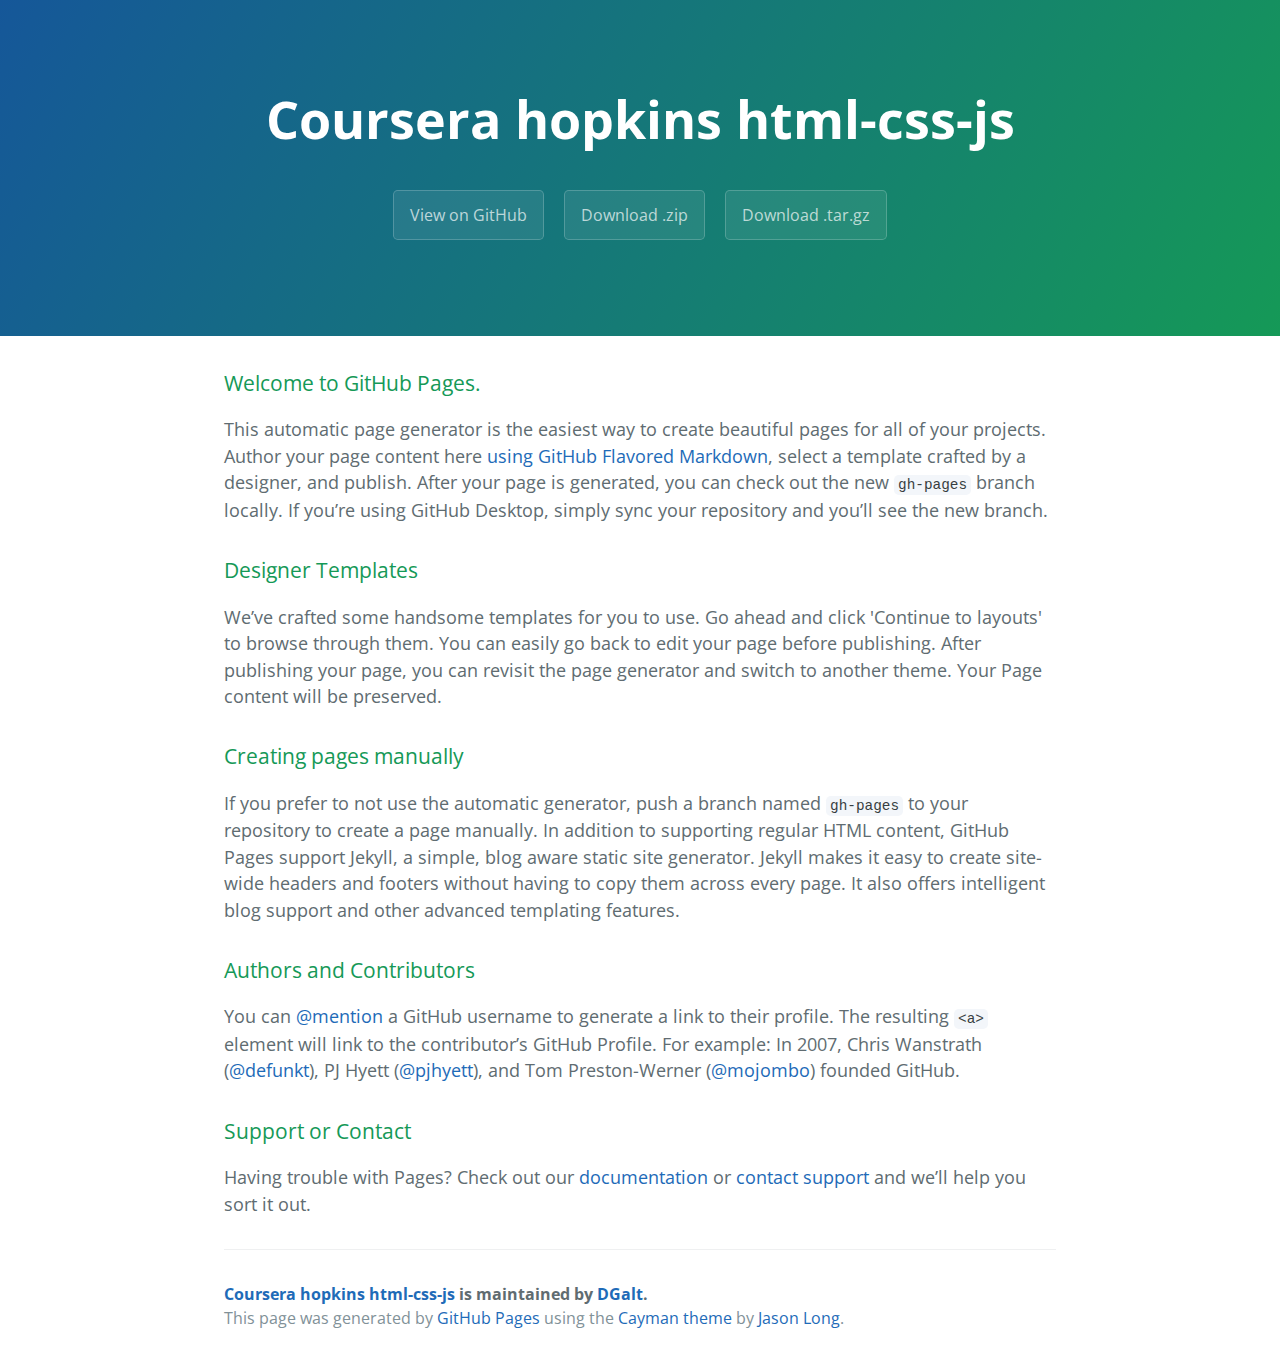
<file: index.html>
<!DOCTYPE html>
<html lang="en-us">
  <head>
    <meta charset="UTF-8">
    <title>Coursera hopkins html-css-js by DGalt</title>
    <meta name="viewport" content="width=device-width, initial-scale=1">
    <link rel="stylesheet" type="text/css" href="stylesheets/normalize.css" media="screen">
    <link href='https://fonts.googleapis.com/css?family=Open+Sans:400,700' rel='stylesheet' type='text/css'>
    <link rel="stylesheet" type="text/css" href="stylesheets/stylesheet.css" media="screen">
    <link rel="stylesheet" type="text/css" href="stylesheets/github-light.css" media="screen">
  </head>
  <body>
    <section class="page-header">
      <h1 class="project-name">Coursera hopkins html-css-js</h1>
      <h2 class="project-tagline"></h2>
      <a href="https://github.com/DGalt/coursera_hopkins_html-css-js" class="btn">View on GitHub</a>
      <a href="https://github.com/DGalt/coursera_hopkins_html-css-js/zipball/master" class="btn">Download .zip</a>
      <a href="https://github.com/DGalt/coursera_hopkins_html-css-js/tarball/master" class="btn">Download .tar.gz</a>
    </section>

    <section class="main-content">
      <h3>
<a id="welcome-to-github-pages" class="anchor" href="#welcome-to-github-pages" aria-hidden="true"><span aria-hidden="true" class="octicon octicon-link"></span></a>Welcome to GitHub Pages.</h3>

<p>This automatic page generator is the easiest way to create beautiful pages for all of your projects. Author your page content here <a href="https://guides.github.com/features/mastering-markdown/">using GitHub Flavored Markdown</a>, select a template crafted by a designer, and publish. After your page is generated, you can check out the new <code>gh-pages</code> branch locally. If you’re using GitHub Desktop, simply sync your repository and you’ll see the new branch.</p>

<h3>
<a id="designer-templates" class="anchor" href="#designer-templates" aria-hidden="true"><span aria-hidden="true" class="octicon octicon-link"></span></a>Designer Templates</h3>

<p>We’ve crafted some handsome templates for you to use. Go ahead and click 'Continue to layouts' to browse through them. You can easily go back to edit your page before publishing. After publishing your page, you can revisit the page generator and switch to another theme. Your Page content will be preserved.</p>

<h3>
<a id="creating-pages-manually" class="anchor" href="#creating-pages-manually" aria-hidden="true"><span aria-hidden="true" class="octicon octicon-link"></span></a>Creating pages manually</h3>

<p>If you prefer to not use the automatic generator, push a branch named <code>gh-pages</code> to your repository to create a page manually. In addition to supporting regular HTML content, GitHub Pages support Jekyll, a simple, blog aware static site generator. Jekyll makes it easy to create site-wide headers and footers without having to copy them across every page. It also offers intelligent blog support and other advanced templating features.</p>

<h3>
<a id="authors-and-contributors" class="anchor" href="#authors-and-contributors" aria-hidden="true"><span aria-hidden="true" class="octicon octicon-link"></span></a>Authors and Contributors</h3>

<p>You can <a href="https://help.github.com/articles/basic-writing-and-formatting-syntax/#mentioning-users-and-teams" class="user-mention">@mention</a> a GitHub username to generate a link to their profile. The resulting <code>&lt;a&gt;</code> element will link to the contributor’s GitHub Profile. For example: In 2007, Chris Wanstrath (<a href="https://github.com/defunkt" class="user-mention">@defunkt</a>), PJ Hyett (<a href="https://github.com/pjhyett" class="user-mention">@pjhyett</a>), and Tom Preston-Werner (<a href="https://github.com/mojombo" class="user-mention">@mojombo</a>) founded GitHub.</p>

<h3>
<a id="support-or-contact" class="anchor" href="#support-or-contact" aria-hidden="true"><span aria-hidden="true" class="octicon octicon-link"></span></a>Support or Contact</h3>

<p>Having trouble with Pages? Check out our <a href="https://help.github.com/pages">documentation</a> or <a href="https://github.com/contact">contact support</a> and we’ll help you sort it out.</p>

      <footer class="site-footer">
        <span class="site-footer-owner"><a href="https://github.com/DGalt/coursera_hopkins_html-css-js">Coursera hopkins html-css-js</a> is maintained by <a href="https://github.com/DGalt">DGalt</a>.</span>

        <span class="site-footer-credits">This page was generated by <a href="https://pages.github.com">GitHub Pages</a> using the <a href="https://github.com/jasonlong/cayman-theme">Cayman theme</a> by <a href="https://twitter.com/jasonlong">Jason Long</a>.</span>
      </footer>

    </section>

  
  </body>
</html>
</file>
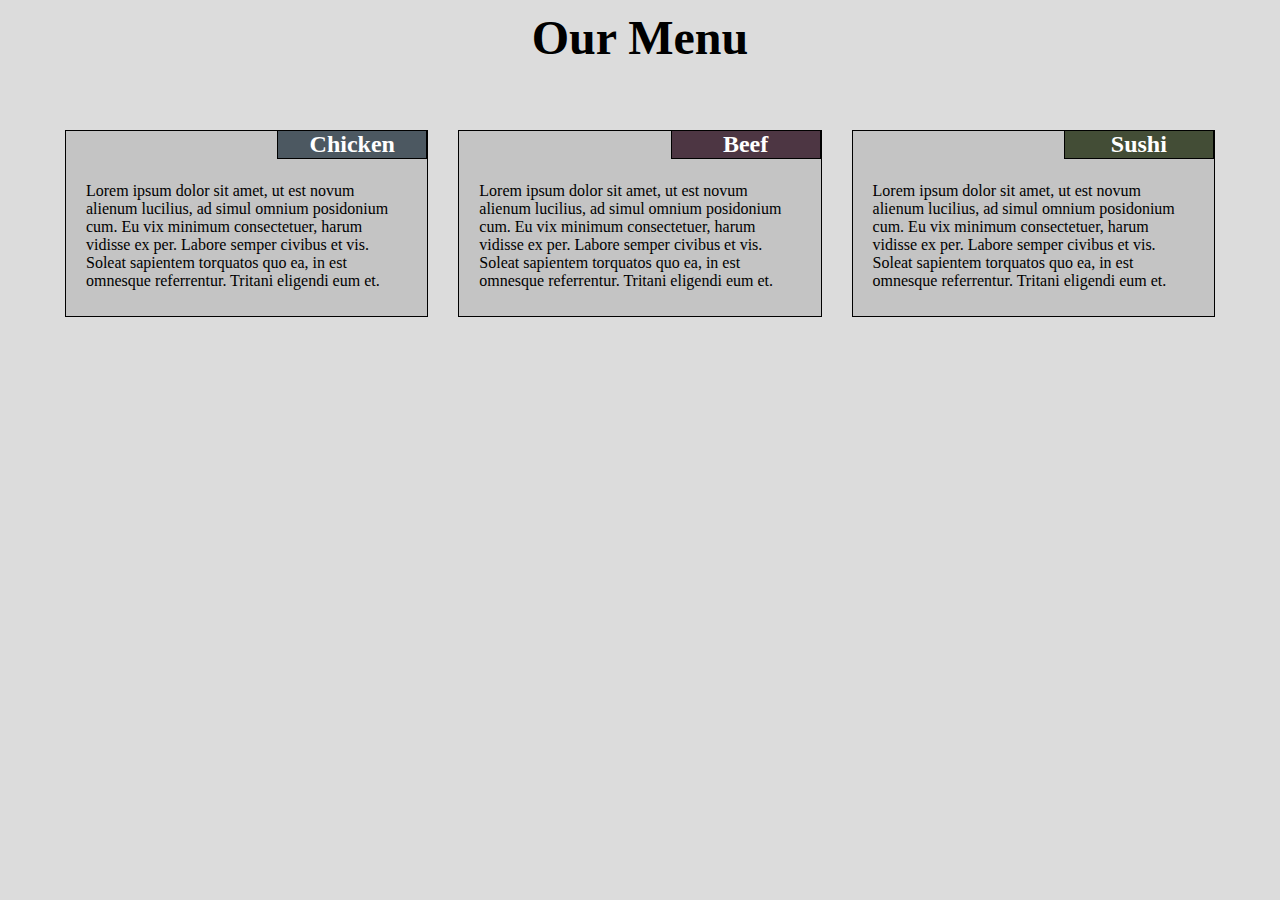
<file: mod2_solution/index.html>
<!doctype html>
<html>
    <head>
	<title>"Mod 2"</title>
	<meta charset="utf-8" />
	<meta name="viewport" content="width=device-width, initial-scale=1">
	<link rel="stylesheet" href="css/styles.css"
    </head>
    <body>
	<h1>Our Menu</h1>
	<div class="row">
	    <div class="col-lg-4 col-md-6">
		<section>
		    <h2 class="c">Chicken</h2>
		    <p>Lorem ipsum dolor sit amet, ut est novum alienum lucilius,
			ad simul omnium posidonium cum. Eu vix minimum consectetuer,
			harum vidisse ex per. Labore semper civibus et vis. Soleat
			sapientem torquatos quo ea, in est omnesque referrentur.
			Tritani eligendi eum et.
		    </p>
		</section>
	    </div>
	    <div class="col-lg-4 col-md-6">
		<section>
		    <h2 class="b">Beef</h2>
		    <p>Lorem ipsum dolor sit amet, ut est novum alienum lucilius,
			ad simul omnium posidonium cum. Eu vix minimum consectetuer,
			harum vidisse ex per. Labore semper civibus et vis. Soleat
			sapientem torquatos quo ea, in est omnesque referrentur.
			Tritani eligendi eum et.
		    </p>
		</section>
	    </div>
	    <div  class="col-lg-4 col-md-12">
		<section>
		    <h2 class="s">Sushi</h2>
		    <p>Lorem ipsum dolor sit amet, ut est novum alienum lucilius,
			ad simul omnium posidonium cum. Eu vix minimum consectetuer,
			harum vidisse ex per. Labore semper civibus et vis. Soleat
			sapientem torquatos quo ea, in est omnesque referrentur.
			Tritani eligendi eum et.
		    </p>
		</section>
	    </div>
	</div>
    </body>
</html>
</file>
<file: stylesheets/stylesheet.css>
* {
  box-sizing: border-box; }

body {
  padding: 0;
  margin: 0;
  font-family: "Open Sans", "Helvetica Neue", Helvetica, Arial, sans-serif;
  font-size: 16px;
  line-height: 1.5;
  color: #606c71; }

a {
  color: #1e6bb8;
  text-decoration: none; }
  a:hover {
    text-decoration: underline; }

.btn {
  display: inline-block;
  margin-bottom: 1rem;
  color: rgba(255, 255, 255, 0.7);
  background-color: rgba(255, 255, 255, 0.08);
  border-color: rgba(255, 255, 255, 0.2);
  border-style: solid;
  border-width: 1px;
  border-radius: 0.3rem;
  transition: color 0.2s, background-color 0.2s, border-color 0.2s; }
  .btn + .btn {
    margin-left: 1rem; }

.btn:hover {
  color: rgba(255, 255, 255, 0.8);
  text-decoration: none;
  background-color: rgba(255, 255, 255, 0.2);
  border-color: rgba(255, 255, 255, 0.3); }

@media screen and (min-width: 64em) {
  .btn {
    padding: 0.75rem 1rem; } }

@media screen and (min-width: 42em) and (max-width: 64em) {
  .btn {
    padding: 0.6rem 0.9rem;
    font-size: 0.9rem; } }

@media screen and (max-width: 42em) {
  .btn {
    display: block;
    width: 100%;
    padding: 0.75rem;
    font-size: 0.9rem; }
    .btn + .btn {
      margin-top: 1rem;
      margin-left: 0; } }

.page-header {
  color: #fff;
  text-align: center;
  background-color: #159957;
  background-image: linear-gradient(120deg, #155799, #159957); }

@media screen and (min-width: 64em) {
  .page-header {
    padding: 5rem 6rem; } }

@media screen and (min-width: 42em) and (max-width: 64em) {
  .page-header {
    padding: 3rem 4rem; } }

@media screen and (max-width: 42em) {
  .page-header {
    padding: 2rem 1rem; } }

.project-name {
  margin-top: 0;
  margin-bottom: 0.1rem; }

@media screen and (min-width: 64em) {
  .project-name {
    font-size: 3.25rem; } }

@media screen and (min-width: 42em) and (max-width: 64em) {
  .project-name {
    font-size: 2.25rem; } }

@media screen and (max-width: 42em) {
  .project-name {
    font-size: 1.75rem; } }

.project-tagline {
  margin-bottom: 2rem;
  font-weight: normal;
  opacity: 0.7; }

@media screen and (min-width: 64em) {
  .project-tagline {
    font-size: 1.25rem; } }

@media screen and (min-width: 42em) and (max-width: 64em) {
  .project-tagline {
    font-size: 1.15rem; } }

@media screen and (max-width: 42em) {
  .project-tagline {
    font-size: 1rem; } }

.main-content :first-child {
  margin-top: 0; }
.main-content img {
  max-width: 100%; }
.main-content h1, .main-content h2, .main-content h3, .main-content h4, .main-content h5, .main-content h6 {
  margin-top: 2rem;
  margin-bottom: 1rem;
  font-weight: normal;
  color: #159957; }
.main-content p {
  margin-bottom: 1em; }
.main-content code {
  padding: 2px 4px;
  font-family: Consolas, "Liberation Mono", Menlo, Courier, monospace;
  font-size: 0.9rem;
  color: #383e41;
  background-color: #f3f6fa;
  border-radius: 0.3rem; }
.main-content pre {
  padding: 0.8rem;
  margin-top: 0;
  margin-bottom: 1rem;
  font: 1rem Consolas, "Liberation Mono", Menlo, Courier, monospace;
  color: #567482;
  word-wrap: normal;
  background-color: #f3f6fa;
  border: solid 1px #dce6f0;
  border-radius: 0.3rem; }
  .main-content pre > code {
    padding: 0;
    margin: 0;
    font-size: 0.9rem;
    color: #567482;
    word-break: normal;
    white-space: pre;
    background: transparent;
    border: 0; }
.main-content .highlight {
  margin-bottom: 1rem; }
  .main-content .highlight pre {
    margin-bottom: 0;
    word-break: normal; }
.main-content .highlight pre, .main-content pre {
  padding: 0.8rem;
  overflow: auto;
  font-size: 0.9rem;
  line-height: 1.45;
  border-radius: 0.3rem; }
.main-content pre code, .main-content pre tt {
  display: inline;
  max-width: initial;
  padding: 0;
  margin: 0;
  overflow: initial;
  line-height: inherit;
  word-wrap: normal;
  background-color: transparent;
  border: 0; }
  .main-content pre code:before, .main-content pre code:after, .main-content pre tt:before, .main-content pre tt:after {
    content: normal; }
.main-content ul, .main-content ol {
  margin-top: 0; }
.main-content blockquote {
  padding: 0 1rem;
  margin-left: 0;
  color: #819198;
  border-left: 0.3rem solid #dce6f0; }
  .main-content blockquote > :first-child {
    margin-top: 0; }
  .main-content blockquote > :last-child {
    margin-bottom: 0; }
.main-content table {
  display: block;
  width: 100%;
  overflow: auto;
  word-break: normal;
  word-break: keep-all; }
  .main-content table th {
    font-weight: bold; }
  .main-content table th, .main-content table td {
    padding: 0.5rem 1rem;
    border: 1px solid #e9ebec; }
.main-content dl {
  padding: 0; }
  .main-content dl dt {
    padding: 0;
    margin-top: 1rem;
    font-size: 1rem;
    font-weight: bold; }
  .main-content dl dd {
    padding: 0;
    margin-bottom: 1rem; }
.main-content hr {
  height: 2px;
  padding: 0;
  margin: 1rem 0;
  background-color: #eff0f1;
  border: 0; }

@media screen and (min-width: 64em) {
  .main-content {
    max-width: 64rem;
    padding: 2rem 6rem;
    margin: 0 auto;
    font-size: 1.1rem; } }

@media screen and (min-width: 42em) and (max-width: 64em) {
  .main-content {
    padding: 2rem 4rem;
    font-size: 1.1rem; } }

@media screen and (max-width: 42em) {
  .main-content {
    padding: 2rem 1rem;
    font-size: 1rem; } }

.site-footer {
  padding-top: 2rem;
  margin-top: 2rem;
  border-top: solid 1px #eff0f1; }

.site-footer-owner {
  display: block;
  font-weight: bold; }

.site-footer-credits {
  color: #819198; }

@media screen and (min-width: 64em) {
  .site-footer {
    font-size: 1rem; } }

@media screen and (min-width: 42em) and (max-width: 64em) {
  .site-footer {
    font-size: 1rem; } }

@media screen and (max-width: 42em) {
  .site-footer {
    font-size: 0.9rem; } }
</file>
<file: stylesheets/github-light.css>
/*
   Copyright 2014 GitHub Inc.

   Licensed under the Apache License, Version 2.0 (the "License");
   you may not use this file except in compliance with the License.
   You may obtain a copy of the License at

       http://www.apache.org/licenses/LICENSE-2.0

   Unless required by applicable law or agreed to in writing, software
   distributed under the License is distributed on an "AS IS" BASIS,
   WITHOUT WARRANTIES OR CONDITIONS OF ANY KIND, either express or implied.
   See the License for the specific language governing permissions and
   limitations under the License.

*/

.pl-c /* comment */ {
  color: #969896;
}

.pl-c1      /* constant, markup.raw, meta.diff.header, meta.module-reference, meta.property-name, support, support.constant, support.variable, variable.other.constant */,
.pl-s .pl-v /* string variable */ {
  color: #0086b3;
}

.pl-e  /* entity */,
.pl-en /* entity.name */ {
  color: #795da3;
}

.pl-s .pl-s1 /* string source */,
.pl-smi      /* storage.modifier.import, storage.modifier.package, storage.type.java, variable.other, variable.parameter.function */ {
  color: #333;
}

.pl-ent /* entity.name.tag */ {
  color: #63a35c;
}

.pl-k /* keyword, storage, storage.type */ {
  color: #a71d5d;
}

.pl-pds              /* punctuation.definition.string, string.regexp.character-class */,
.pl-s                /* string */,
.pl-s .pl-pse .pl-s1 /* string punctuation.section.embedded source */,
.pl-sr               /* string.regexp */,
.pl-sr .pl-cce       /* string.regexp constant.character.escape */,
.pl-sr .pl-sra       /* string.regexp string.regexp.arbitrary-repitition */,
.pl-sr .pl-sre       /* string.regexp source.ruby.embedded */ {
  color: #183691;
}

.pl-v /* variable */ {
  color: #ed6a43;
}

.pl-id /* invalid.deprecated */ {
  color: #b52a1d;
}

.pl-ii /* invalid.illegal */ {
  background-color: #b52a1d;
  color: #f8f8f8;
}

.pl-sr .pl-cce /* string.regexp constant.character.escape */ {
  color: #63a35c;
  font-weight: bold;
}

.pl-ml /* markup.list */ {
  color: #693a17;
}

.pl-mh        /* markup.heading */,
.pl-mh .pl-en /* markup.heading entity.name */,
.pl-ms        /* meta.separator */ {
  color: #1d3e81;
  font-weight: bold;
}

.pl-mq /* markup.quote */ {
  color: #008080;
}

.pl-mi /* markup.italic */ {
  color: #333;
  font-style: italic;
}

.pl-mb /* markup.bold */ {
  color: #333;
  font-weight: bold;
}

.pl-md /* markup.deleted, meta.diff.header.from-file */ {
  background-color: #ffecec;
  color: #bd2c00;
}

.pl-mi1 /* markup.inserted, meta.diff.header.to-file */ {
  background-color: #eaffea;
  color: #55a532;
}

.pl-mdr /* meta.diff.range */ {
  color: #795da3;
  font-weight: bold;
}

.pl-mo /* meta.output */ {
  color: #1d3e81;
}
</file>
<file: mod2_solution/css/styles.css>
* {
    box-sizing: border-box;
}

body {
    background: #DCDCDC;

    padding: 0px;
    margin: 0px;
    width: 100%;
}

h1 {
    color: black;
    text-align: center;
    font-size: 300%;
    margin-bottom: 0px;
    margin-top: 10px
}

h2 {
    float: right;
    text-align: center;
    border: 1px solid black;
    margin-top: -1px;
    width: 150px;
}

section {
    background-color: #C4C4C4;
    color: black;
    border: 0px;
    margin: 15px;
    border: 1px solid black;
}

p {
    
    padding: 35px 20px 10px 20px;
}

.c {
    color: white;
    background: #4C5861;
}

.b {
    color: white;
    background: #4D3643;
}

.s {
    color: white;
    background: #434D36;
}

.row {
    width: 100%;
    padding: 50px;
}

@media (min-width: 992px) {
  .col-lg-1, .col-lg-2, .col-lg-3, .col-lg-4, .col-lg-5, .col-lg-6, .col-lg-7, .col-lg-8, .col-lg-9, .col-lg-10, .col-lg-11, .col-lg-12 {
    float: left;
  }
  .col-lg-1 {
    width: 8.33%;
  }
  .col-lg-2 {
    width: 16.66%;
  }
  .col-lg-3 {
    width: 25%;
  }
  .col-lg-4 {
    width: 33.33%;
  }
  .col-lg-5 {
    width: 41.66%;
  }
  .col-lg-6 {
    width: 50%;
  }
  .col-lg-7 {
    width: 58.33%;
  }
  .col-lg-8 {
    width: 66.66%;
  }
  .col-lg-9 {
    width: 74.99%;
  }
  .col-lg-10 {
    width: 83.33%;
  }
  .col-lg-11 {
    width: 91.66%;
  }
  .col-lg-12 {
    width: 100%;
  }
}


@media (min-width: 768px) and (max-width: 991px) {
  .col-md-1, .col-md-2, .col-md-3, .col-md-4, .col-md-5, .col-md-6, .col-md-7, .col-md-8, .col-md-9, .col-md-10, .col-md-11, .col-md-12 {
    float: left;
  }
  .col-md-1 {
    width: 8.33%;
  }
  .col-md-2 {
    width: 16.66%;
  }
  .col-md-3 {
    width: 25%;
  }
  .col-md-4 {
    width: 33%;
  }
  .col-md-5 {
    width: 41.66%;
  }
  .col-md-6 {
    width: 50%;
  }
  .col-md-7 {
    width: 58.33%;
  }
  .col-md-8 {
    width: 66.66%;
  }
  .col-md-9 {
    width: 74.99%;
  }
  .col-md-10 {
    width: 83.33%;
  }
  .col-md-11 {
    width: 91.66%;
  }
  .col-md-12 {
    width: 100%;
  }
}
</file>
